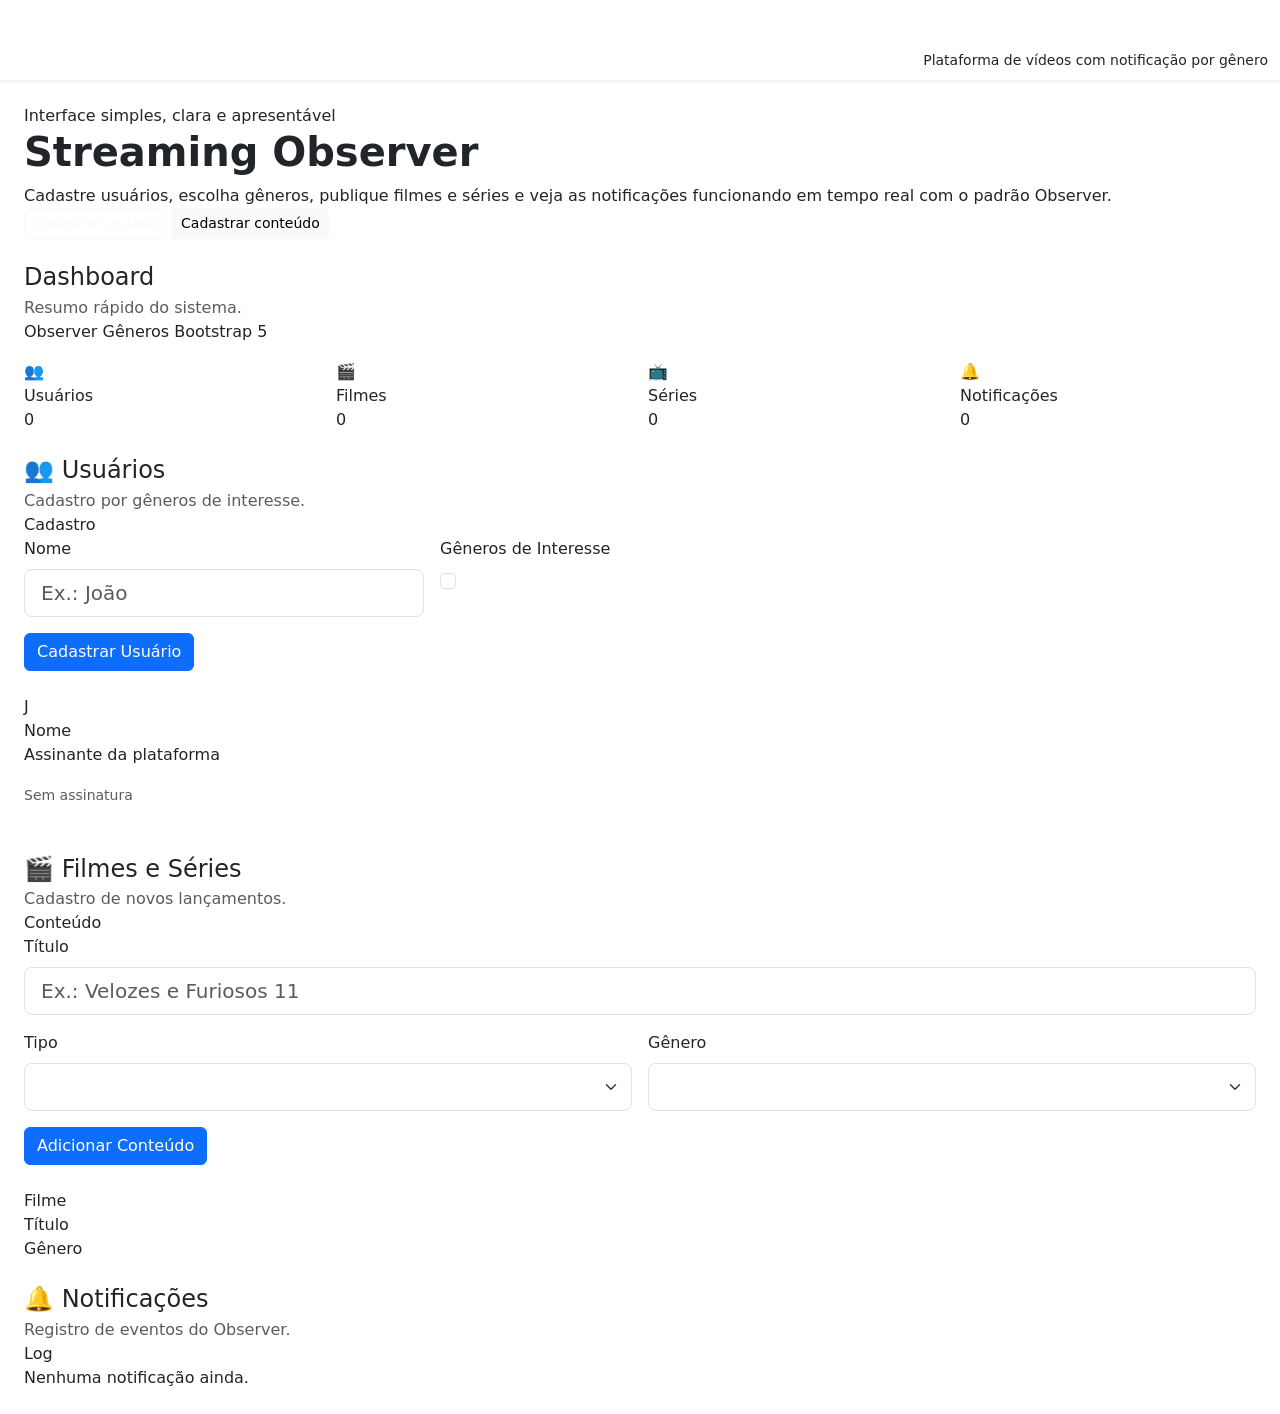
<file: aula.XV/observer-streaming/observer-streaming/target/classes/templates/index.html>
<!DOCTYPE html>
<html lang="pt-BR" xmlns:th="http://www.thymeleaf.org">
<head>
    <meta charset="UTF-8">
    <meta name="viewport" content="width=device-width, initial-scale=1">
    <title>Streaming Observer</title>
    <link href="https://cdn.jsdelivr.net/npm/bootstrap@5.3.3/dist/css/bootstrap.min.css" rel="stylesheet">
    <link rel="stylesheet" th:href="@{/styles.css}">
</head>
<body class="bg-page">
<nav class="navbar navbar-dark app-navbar shadow-sm sticky-top">
    <div class="container-fluid">
        <button class="btn btn-link text-white text-decoration-none p-0 me-2" type="button" data-bs-toggle="offcanvas" data-bs-target="#menuLateral" aria-controls="menuLateral">
            <span class="menu-icon">☰</span>
        </button>
        <div>
            <div class="navbar-brand fw-semibold mb-0">Streaming Observer</div>
            <small class="navbar-subtitle">Plataforma de vídeos com notificação por gênero</small>
        </div>
    </div>
</nav>

<div class="offcanvas offcanvas-start" tabindex="-1" id="menuLateral" aria-labelledby="menuLateralLabel">
    <div class="offcanvas-header border-bottom">
        <h5 class="offcanvas-title fw-semibold" id="menuLateralLabel">☰ MENU</h5>
        <button type="button" class="btn-close" data-bs-dismiss="offcanvas" aria-label="Fechar"></button>
    </div>
    <div class="offcanvas-body">
        <nav class="nav flex-column gap-1 menu-nav">
            <a class="nav-link" href="#dashboard">🏠 Dashboard</a>
            <a class="nav-link" href="#usuarios">👥 Usuários</a>
            <a class="nav-link" href="#conteudos">🎬 Filmes e Séries</a>
            <a class="nav-link" href="#notificacoes">🔔 Notificações</a>
            <a class="nav-link" th:href="@{/uml}">📐 UML</a>
            <a class="nav-link" th:href="@{/observer}">📖 Padrão Observer</a>
            <a class="nav-link" th:href="@{/sobre}">ℹ️ Sobre o Projeto</a>
        </nav>
    </div>
</div>

<main class="container-fluid px-3 px-lg-4 py-4">
    <section class="hero-banner mb-4">
        <div>
            <span class="hero-kicker">Interface simples, clara e apresentável</span>
            <h1 class="display-6 fw-bold mb-2">Streaming Observer</h1>
            <p class="hero-text mb-0">Cadastre usuários, escolha gêneros, publique filmes e séries e veja as notificações funcionando em tempo real com o padrão Observer.</p>
        </div>
        <div class="hero-side">
            <a class="btn btn-outline-light btn-sm" href="#usuarios">Cadastrar usuário</a>
            <a class="btn btn-light btn-sm" href="#conteudos">Cadastrar conteúdo</a>
        </div>
    </section>

    <section id="dashboard" class="mb-4">
        <div class="section-heading mb-3">
            <div>
                <h2 class="h4 mb-1">Dashboard</h2>
                <p class="text-muted mb-0">Resumo rápido do sistema.</p>
            </div>
            <div class="section-chip-group">
                <span class="section-chip">Observer</span>
                <span class="section-chip">Gêneros</span>
                <span class="section-chip">Bootstrap 5</span>
            </div>
        </div>

        <div class="row g-3">
            <div class="col-6 col-xl-3">
                <div class="metric-card metric-users">
                    <div class="metric-icon">👥</div>
                    <div>
                        <div class="metric-label">Usuários</div>
                        <div class="metric-value" th:text="${usersCount}">0</div>
                    </div>
                </div>
            </div>
            <div class="col-6 col-xl-3">
                <div class="metric-card metric-movies">
                    <div class="metric-icon">🎬</div>
                    <div>
                        <div class="metric-label">Filmes</div>
                        <div class="metric-value" th:text="${moviesCount}">0</div>
                    </div>
                </div>
            </div>
            <div class="col-6 col-xl-3">
                <div class="metric-card metric-series">
                    <div class="metric-icon">📺</div>
                    <div>
                        <div class="metric-label">Séries</div>
                        <div class="metric-value" th:text="${seriesCount}">0</div>
                    </div>
                </div>
            </div>
            <div class="col-6 col-xl-3">
                <div class="metric-card metric-notifications">
                    <div class="metric-icon">🔔</div>
                    <div>
                        <div class="metric-label">Notificações</div>
                        <div class="metric-value" th:text="${notificationsCount}">0</div>
                    </div>
                </div>
            </div>
        </div>
    </section>

    <div class="row g-4">
        <div class="col-12 col-xxl-7">
            <section id="usuarios" class="panel-section mb-4">
                <div class="panel-head">
                    <div>
                        <h2 class="h4 mb-1">👥 Usuários</h2>
                        <p class="text-muted mb-0">Cadastro por gêneros de interesse.</p>
                    </div>
                    <span class="panel-badge">Cadastro</span>
                </div>

                <div class="panel-body">
                    <form th:action="@{/usuarios}" method="post" class="row g-3 mb-4">
                        <div class="col-12 col-lg-4">
                            <label for="name" class="form-label">Nome</label>
                            <input id="name" name="name" class="form-control form-control-lg" placeholder="Ex.: João" required>
                        </div>
                        <div class="col-12 col-lg-8">
                            <div class="form-label">Gêneros de Interesse</div>
                            <div class="row row-cols-2 row-cols-md-3 g-2">
                                <div class="col" th:each="genre : ${genres}">
                                    <label class="interest-pill">
                                        <input class="form-check-input me-2" type="checkbox" name="genres" th:value="${genre}">
                                        <span th:text="${genre.label}"></span>
                                    </label>
                                </div>
                            </div>
                        </div>
                        <div class="col-12">
                            <button class="btn btn-primary" type="submit">Cadastrar Usuário</button>
                        </div>
                    </form>

                    <div class="row g-3">
                        <div class="col-12 col-md-6" th:each="client : ${clients}">
                            <article class="entity-card user-card h-100">
                                <div class="entity-topline">
                                    <div class="entity-avatar" th:text="${#strings.substring(client.name, 0, 1)}">J</div>
                                    <div>
                                        <div class="entity-name" th:text="${client.name}">Nome</div>
                                        <div class="entity-subtitle">Assinante da plataforma</div>
                                    </div>
                                </div>
                                <div class="tags-wrap mt-3">
                                    <span class="tag" th:each="genre : ${client.subscribedGenres}" th:text="${genre.label}"></span>
                                    <span class="text-muted small" th:if="${client.subscribedGenres.isEmpty()}">Sem assinatura</span>
                                </div>
                            </article>
                        </div>
                    </div>
                </div>
            </section>
        </div>

        <div class="col-12 col-xxl-5">
            <section id="conteudos" class="panel-section mb-4">
                <div class="panel-head">
                    <div>
                        <h2 class="h4 mb-1">🎬 Filmes e Séries</h2>
                        <p class="text-muted mb-0">Cadastro de novos lançamentos.</p>
                    </div>
                    <span class="panel-badge">Conteúdo</span>
                </div>

                <div class="panel-body">
                    <form th:action="@{/conteudos}" method="post" class="row g-3 align-items-end mb-4">
                        <div class="col-12">
                            <label for="title" class="form-label">Título</label>
                            <input id="title" name="title" class="form-control form-control-lg" placeholder="Ex.: Velozes e Furiosos 11" required>
                        </div>
                        <div class="col-6">
                            <label for="mediaType" class="form-label">Tipo</label>
                            <select id="mediaType" name="mediaType" class="form-select form-select-lg">
                                <option th:each="type : ${mediaTypes}" th:value="${type}" th:text="${type.label}"></option>
                            </select>
                        </div>
                        <div class="col-6">
                            <label for="genre" class="form-label">Gênero</label>
                            <select id="genre" name="genre" class="form-select form-select-lg">
                                <option th:each="genre : ${genres}" th:value="${genre}" th:text="${genre.label}"></option>
                            </select>
                        </div>
                        <div class="col-12">
                            <button class="btn btn-primary" type="submit">Adicionar Conteúdo</button>
                        </div>
                    </form>

                    <div class="stack-list">
                        <article class="content-card" th:each="release : ${releases}">
                            <div class="content-badge" th:text="${release.type.label}">Filme</div>
                            <div class="content-title" th:text="${release.title}">Título</div>
                            <div class="content-meta">
                                <span class="content-dot"></span>
                                <span th:text="${release.genres.iterator().next().label}">Gênero</span>
                            </div>
                        </article>
                    </div>
                </div>
            </section>

            <section class="panel-section">
                <div class="panel-head">
                    <div>
                        <h2 class="h4 mb-1">🔔 Notificações</h2>
                        <p class="text-muted mb-0">Registro de eventos do Observer.</p>
                    </div>
                    <span class="panel-badge">Log</span>
                </div>

                <div class="panel-body">
                    <div th:if="${#lists.isEmpty(notifications)}" class="empty-state">Nenhuma notificação ainda.</div>
                    <div th:unless="${#lists.isEmpty(notifications)}" class="notification-log">
                        <div class="notification-item" th:each="notification : ${notifications}">
                            <div class="notification-mark"></div>
                            <div class="notification-text" th:text="${notification}"></div>
                        </div>
                    </div>
                </div>
            </section>
        </div>
    </div>
</main>

<script src="https://cdn.jsdelivr.net/npm/bootstrap@5.3.3/dist/js/bootstrap.bundle.min.js"></script>
</body>
</html>
</file>
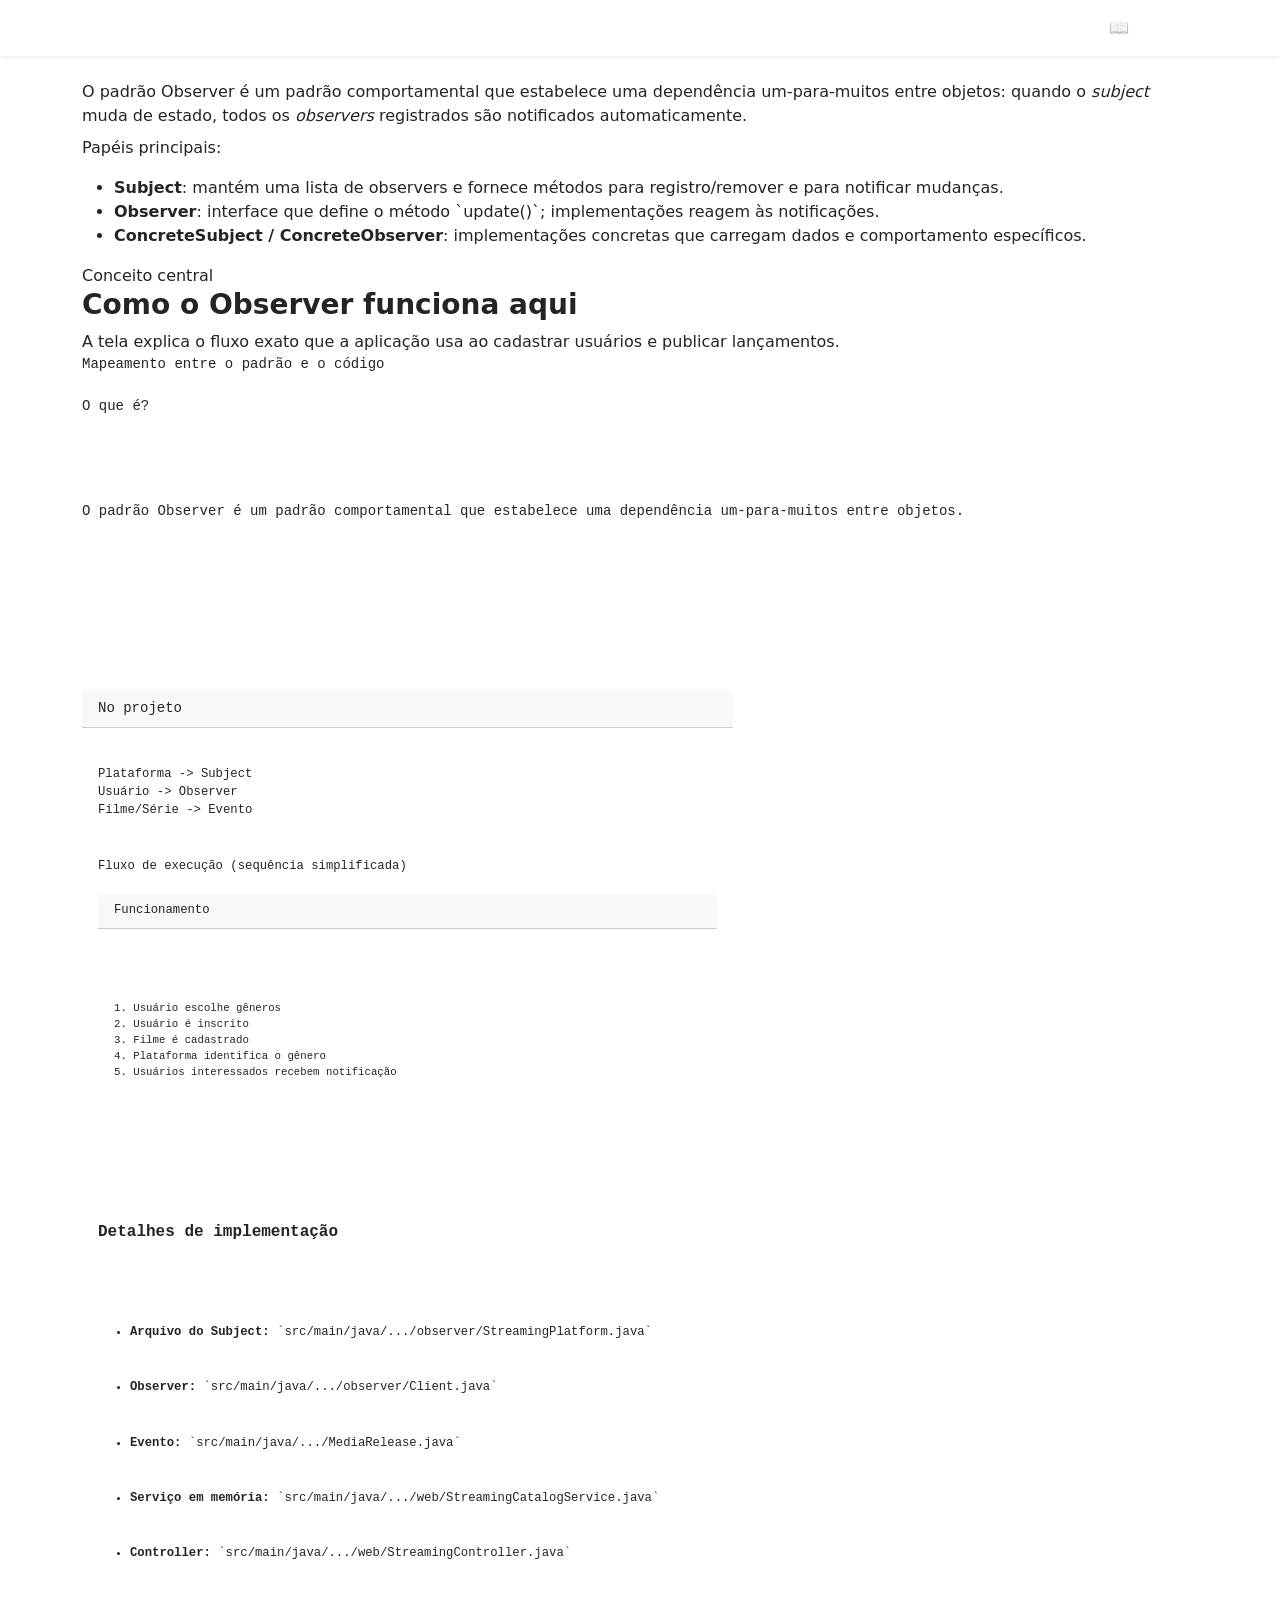
<file: aula.XV/observer-streaming/observer-streaming/target/classes/templates/observer.html>
<!DOCTYPE html>
<html lang="pt-BR" xmlns:th="http://www.thymeleaf.org">
<head>
    <meta charset="UTF-8">
    <meta name="viewport" content="width=device-width, initial-scale=1">
    <title>Padrão Observer - Streaming Observer</title>
    <link href="https://cdn.jsdelivr.net/npm/bootstrap@5.3.3/dist/css/bootstrap.min.css" rel="stylesheet">
    <link rel="stylesheet" th:href="@{/styles.css}">
</head>
<body class="bg-page">
<nav class="navbar navbar-dark app-navbar shadow-sm sticky-top">
    <div class="container-fluid">
        <a class="navbar-brand fw-semibold" th:href="@{/}">Streaming Observer</a>
        <span class="navbar-subtitle text-white-50">📖 Padrão Observer</span>
    </div>
</nav>
<main class="container py-4">
                    <p class="mb-0">O padrão Observer é um padrão comportamental que estabelece uma dependência um-para-muitos entre objetos: quando o <em>subject</em> muda de estado, todos os <em>observers</em> registrados são notificados automaticamente.</p>
                    <p class="mt-2 section-note">Papéis principais:</p>
                    <ul>
                        <li><strong>Subject</strong>: mantém uma lista de observers e fornece métodos para registro/remover e para notificar mudanças.</li>
                        <li><strong>Observer</strong>: interface que define o método `update()`; implementações reagem às notificações.</li>
                        <li><strong>ConcreteSubject / ConcreteObserver</strong>: implementações concretas que carregam dados e comportamento específicos.</li>
                    </ul>
        <div>
            <span class="hero-kicker">Conceito central</span>
            <h1 class="h3 fw-bold mb-2">Como o Observer funciona aqui</h1>
            <p class="mb-0">A tela explica o fluxo exato que a aplicação usa ao cadastrar usuários e publicar lançamentos.</p>
        </div>
    </section>

<pre class="uml-box">Mapeamento entre o padrão e o código
                <div class="card-header section-header">O que é?</div>
                <div class="card-body">
                    <p class="mb-0">O padrão Observer é um padrão comportamental que estabelece uma dependência um-para-muitos entre objetos.</p>
                </div>
            </div>
        </div>
        <div class="col-12 col-lg-7">
            <div class="card shadow-soft h-100 border-0">
                <div class="card-header section-header">No projeto</div>
                <div class="card-body">
<pre class="uml-box">Plataforma -> Subject
Usuário -> Observer
Filme/Série -> Evento</pre>
<pre class="uml-box mb-0">Fluxo de execução (sequência simplificada)
                <div class="card-header section-header">Funcionamento</div>
                <div class="card-body">
<pre class="uml-box mb-0">1. Usuário escolhe gêneros
2. Usuário é inscrito
3. Filme é cadastrado
4. Plataforma identifica o gênero
5. Usuários interessados recebem notificação</pre>
                </div>
                    <div class="mt-3">
                        <h6 class="fw-bold">Detalhes de implementação</h6>
                        <ul>
                            <li><strong>Arquivo do Subject:</strong> `src/main/java/.../observer/StreamingPlatform.java`</li>
                            <li><strong>Observer:</strong> `src/main/java/.../observer/Client.java`</li>
                            <li><strong>Evento:</strong> `src/main/java/.../MediaRelease.java`</li>
                            <li><strong>Serviço em memória:</strong> `src/main/java/.../web/StreamingCatalogService.java`</li>
                            <li><strong>Controller:</strong> `src/main/java/.../web/StreamingController.java`</li>
                        </ul>
                    </div>
            </div>
        </div>
    </div>
</main>
<script src="https://cdn.jsdelivr.net/npm/bootstrap@5.3.3/dist/js/bootstrap.bundle.min.js"></script>
</body>
</html>
</file>
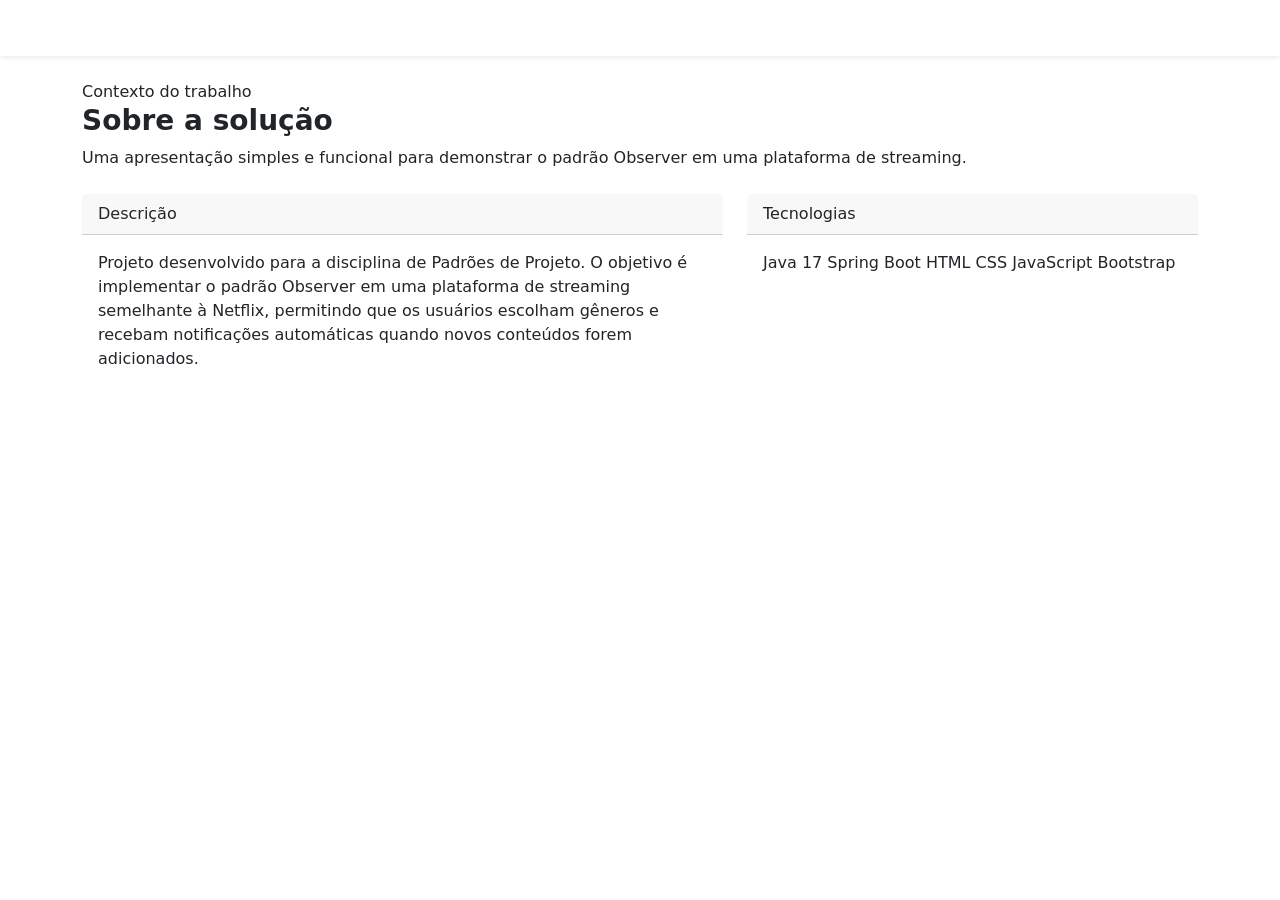
<file: aula.XV/observer-streaming/observer-streaming/target/classes/templates/sobre.html>
<!DOCTYPE html>
<html lang="pt-BR" xmlns:th="http://www.thymeleaf.org">
<head>
    <meta charset="UTF-8">
    <meta name="viewport" content="width=device-width, initial-scale=1">
    <title>Sobre o Projeto - Streaming Observer</title>
    <link href="https://cdn.jsdelivr.net/npm/bootstrap@5.3.3/dist/css/bootstrap.min.css" rel="stylesheet">
    <link rel="stylesheet" th:href="@{/styles.css}">
</head>
<body class="bg-page">
<nav class="navbar navbar-dark app-navbar shadow-sm sticky-top">
    <div class="container-fluid">
        <a class="navbar-brand fw-semibold" th:href="@{/}">Streaming Observer</a>
        <span class="navbar-subtitle text-white-50">ℹ️ Sobre o Projeto</span>
    </div>
</nav>
<main class="container py-4">
    <section class="detail-hero mb-4">
        <div>
            <span class="hero-kicker">Contexto do trabalho</span>
            <h1 class="h3 fw-bold mb-2">Sobre a solução</h1>
            <p class="mb-0">Uma apresentação simples e funcional para demonstrar o padrão Observer em uma plataforma de streaming.</p>
        </div>
    </section>

    <div class="row g-4">
        <div class="col-12 col-lg-7">
            <div class="card shadow-soft border-0 h-100">
                <div class="card-header section-header">Descrição</div>
                <div class="card-body">
                    <p class="mb-0">Projeto desenvolvido para a disciplina de Padrões de Projeto. O objetivo é implementar o padrão Observer em uma plataforma de streaming semelhante à Netflix, permitindo que os usuários escolham gêneros e recebam notificações automáticas quando novos conteúdos forem adicionados.</p>
                </div>
            </div>
        </div>
        <div class="col-12 col-lg-5">
            <div class="card shadow-soft border-0 h-100">
                <div class="card-header section-header">Tecnologias</div>
                <div class="card-body">
                    <div class="tags-wrap">
                        <span class="tag">Java 17</span>
                        <span class="tag">Spring Boot</span>
                        <span class="tag">HTML</span>
                        <span class="tag">CSS</span>
                        <span class="tag">JavaScript</span>
                        <span class="tag">Bootstrap</span>
                    </div>
                </div>
            </div>
        </div>
    </div>
</main>
<script src="https://cdn.jsdelivr.net/npm/bootstrap@5.3.3/dist/js/bootstrap.bundle.min.js"></script>
</body>
</html>
</file>
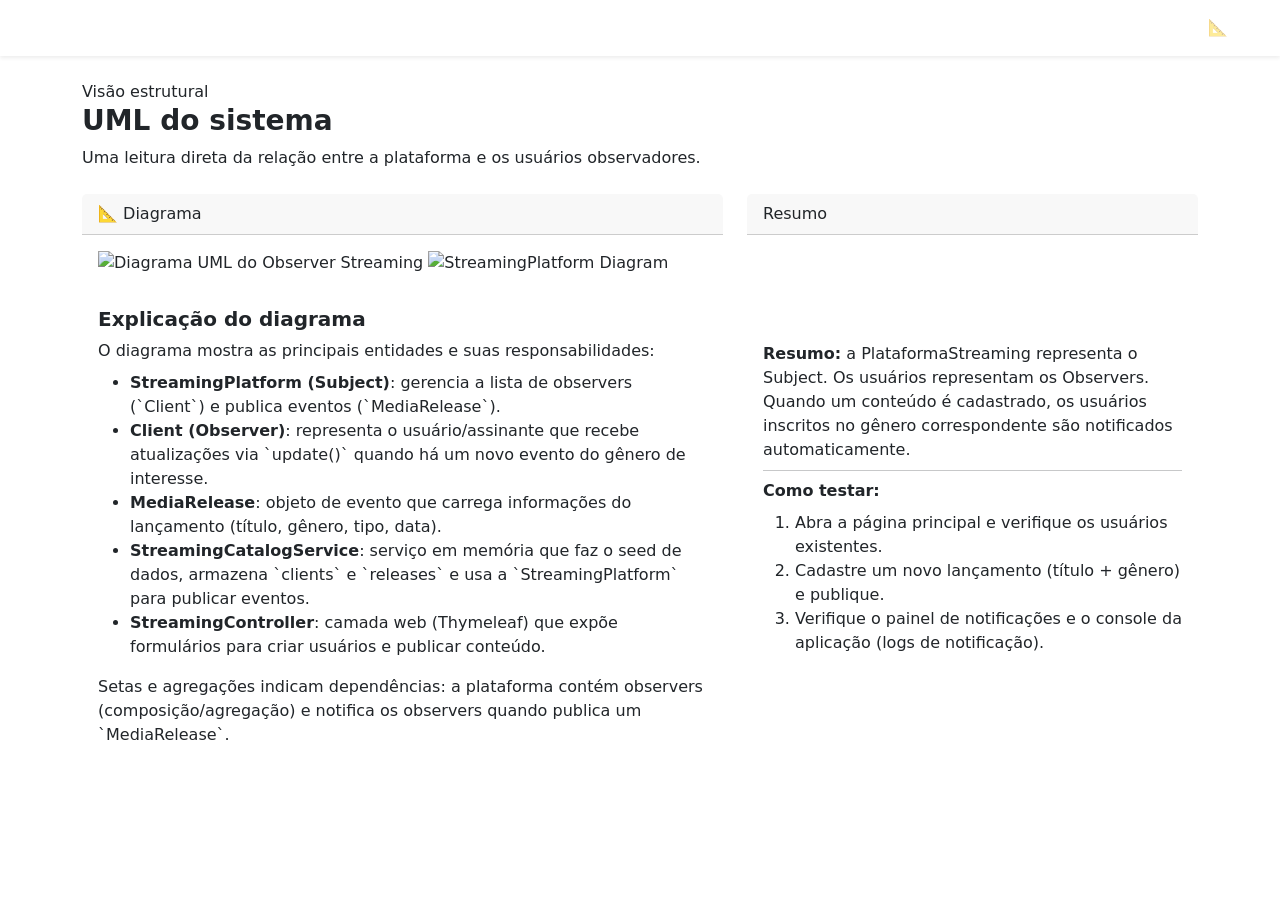
<file: aula.XV/observer-streaming/observer-streaming/target/classes/templates/uml.html>
<!DOCTYPE html>
<html lang="pt-BR" xmlns:th="http://www.thymeleaf.org">
<head>
    <meta charset="UTF-8">
    <meta name="viewport" content="width=device-width, initial-scale=1">
    <title>UML - Streaming Observer</title>
    <link href="https://cdn.jsdelivr.net/npm/bootstrap@5.3.3/dist/css/bootstrap.min.css" rel="stylesheet">
    <link rel="stylesheet" th:href="@{/styles.css}">
</head>
<body class="bg-page">
<nav class="navbar navbar-dark app-navbar shadow-sm sticky-top">
    <div class="container-fluid">
        <a class="navbar-brand fw-semibold" th:href="@{/}">Streaming Observer</a>
        <span class="navbar-subtitle text-white-50">📐 UML</span>
    </div>
</nav>
<main class="container py-4">
    <section class="detail-hero mb-4">
        <div>
            <span class="hero-kicker">Visão estrutural</span>
            <h1 class="h3 fw-bold mb-2">UML do sistema</h1>
            <p class="mb-0">Uma leitura direta da relação entre a plataforma e os usuários observadores.</p>
        </div>
    </section>

    <div class="row g-4 align-items-stretch">
        <div class="col-12 col-xl-7">
            <div class="card shadow-soft border-0 h-100">
                <div class="card-header section-header">📐 Diagrama</div>
                <div class="card-body">
                    <img class="uml-image mb-3" th:src="@{/images/observer-uml.svg}" alt="Diagrama UML do Observer Streaming">
                    <img class="uml-image mb-3" th:src="@{/images/StreamingPlatform-2026-06-09-223708.svg}" alt="StreamingPlatform Diagram" />
                    <div class="mt-3">
                        <h5 class="fw-bold">Explicação do diagrama</h5>
                        <p class="section-note mb-2">O diagrama mostra as principais entidades e suas responsabilidades:</p>
                        <ul>
                            <li><strong>StreamingPlatform (Subject)</strong>: gerencia a lista de observers (`Client`) e publica eventos (`MediaRelease`).</li>
                            <li><strong>Client (Observer)</strong>: representa o usuário/assinante que recebe atualizações via `update()` quando há um novo evento do gênero de interesse.</li>
                            <li><strong>MediaRelease</strong>: objeto de evento que carrega informações do lançamento (título, gênero, tipo, data).</li>
                            <li><strong>StreamingCatalogService</strong>: serviço em memória que faz o seed de dados, armazena `clients` e `releases` e usa a `StreamingPlatform` para publicar eventos.</li>
                            <li><strong>StreamingController</strong>: camada web (Thymeleaf) que expõe formulários para criar usuários e publicar conteúdo.</li>
                        </ul>
                        <p class="section-note mb-0">Setas e agregações indicam dependências: a plataforma contém observers (composição/agregação) e notifica os observers quando publica um `MediaRelease`.</p>
                    </div>
                </div>
            </div>
        </div>
        <div class="col-12 col-xl-5">
            <div class="card shadow-soft border-0 h-100">
                <div class="card-header section-header">Resumo</div>
                <div class="card-body d-flex align-items-center">
                    <div class="explain-callout w-100 mb-0">
                        <strong>Resumo:</strong> a PlataformaStreaming representa o Subject. Os usuários representam os Observers. Quando um conteúdo é cadastrado, os usuários inscritos no gênero correspondente são notificados automaticamente.
                        <hr class="my-2" />
                        <strong>Como testar:</strong>
                        <ol class="mb-0 mt-2">
                            <li>Abra a página principal e verifique os usuários existentes.</li>
                            <li>Cadastre um novo lançamento (título + gênero) e publique.</li>
                            <li>Verifique o painel de notificações e o console da aplicação (logs de notificação).</li>
                        </ol>
                    </div>
                </div>
            </div>
        </div>
    </div>
</main>
<script src="https://cdn.jsdelivr.net/npm/bootstrap@5.3.3/dist/js/bootstrap.bundle.min.js"></script>
</body>
</html>
</file>
